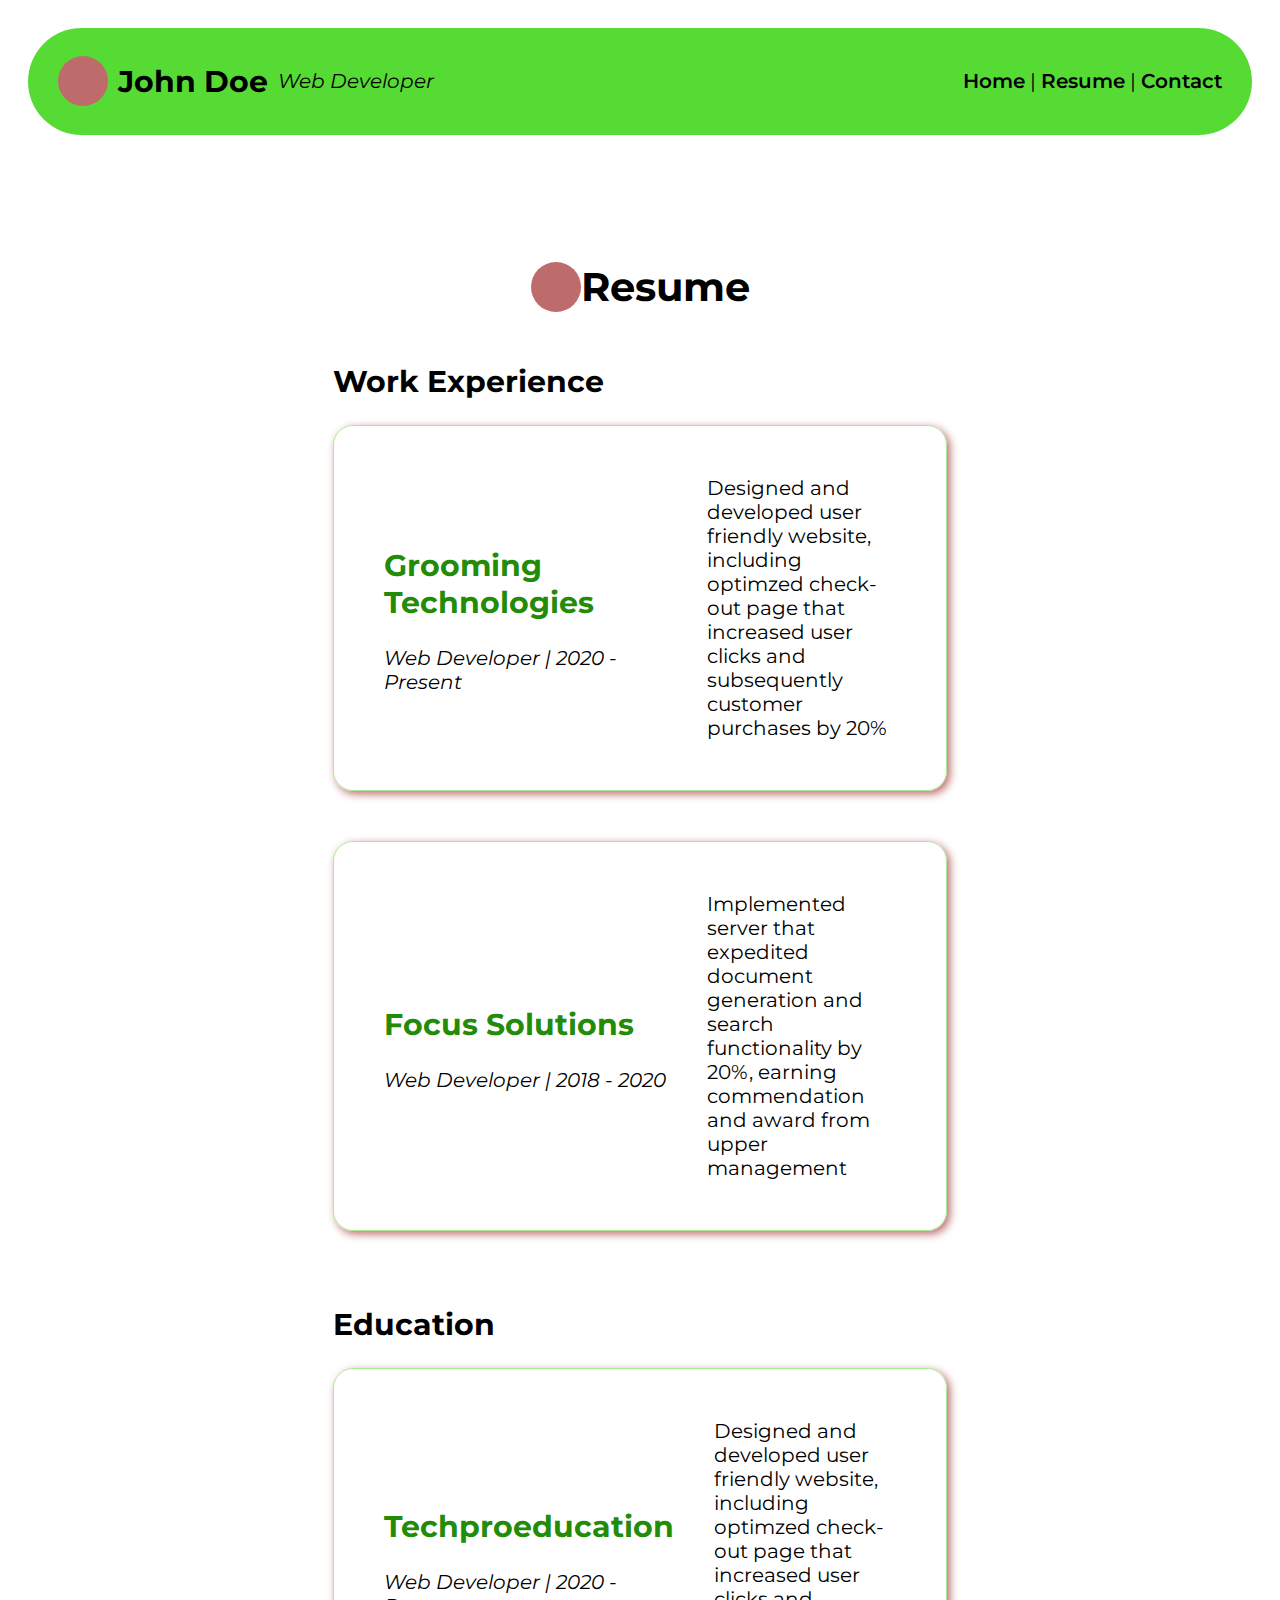
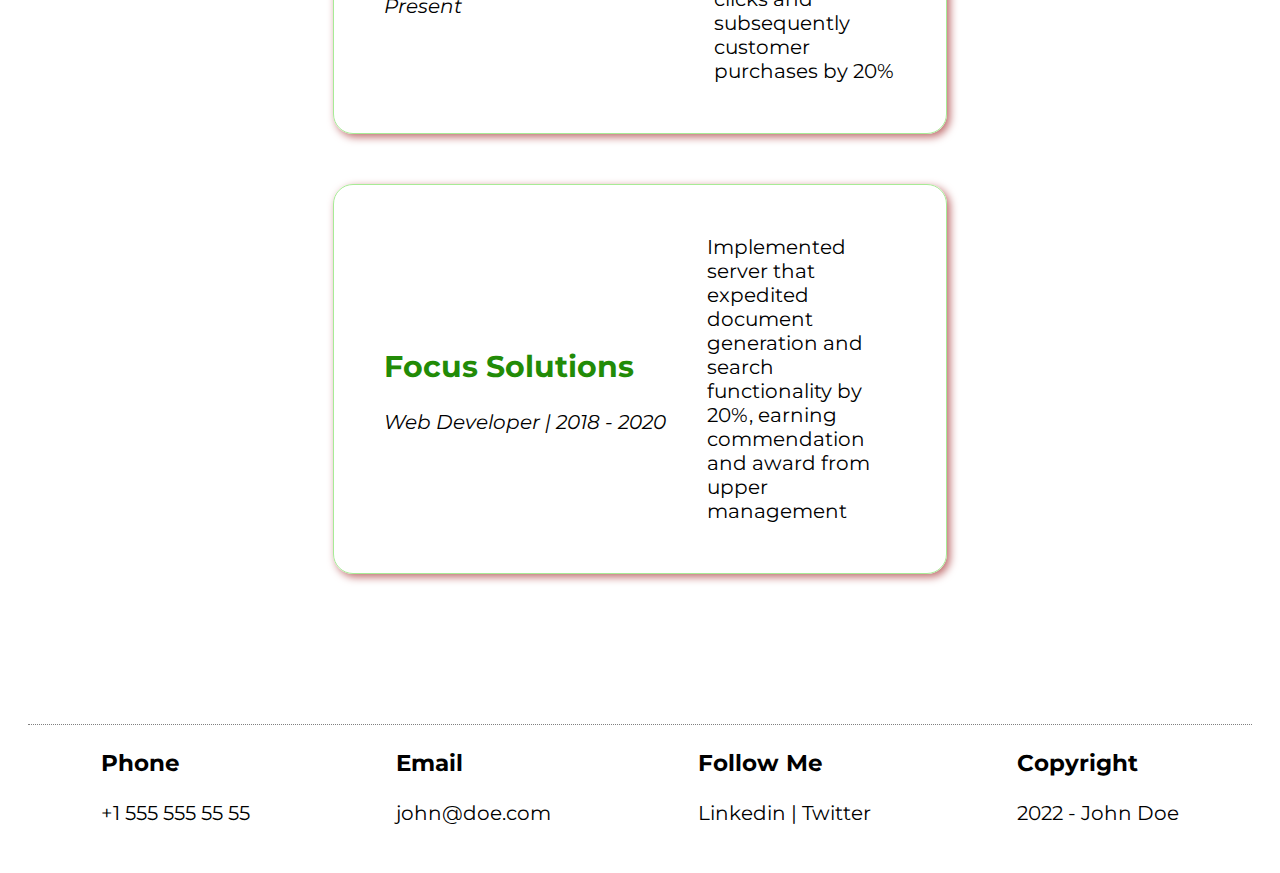
<file: HTML-CSS-master/index.html>
<!DOCTYPE html>
<html lang="en">
  <head>
    <meta charset="UTF-8" />
    <meta http-equiv="X-UA-Compatible" content="IE=edge" />
    <meta name="viewport" content="width=device-width, initial-scale=1.0" />
    <title>John Doe - Resume</title>
    <link rel="stylesheet" href="css/style.css">
  </head>
  <body>
    <div class="header">
      <div class="title">
        <span></span>
        <h2>John Doe</h2>
        <i>Web Developer</i>
      </div>

      <div class="menu">
        <a href="index.html">Home</a> | 
        <a href="resume.html">Resume</a> |
        <a href="contact.html">Contact</a>
      </div>
    </div>

    <div class="content">
      <h1><span></span> Resume</h1>

      <div class="section">
        <h2>Work Experience</h2>

        <div class="card">
          <div class="left">
            <h2>Grooming Technologies</h2>
            <i>Web Developer | 2020 - Present</i>
          </div>
          <div class="right">
            Designed and developed user friendly website, including optimzed
            check-out page that increased user clicks and subsequently customer
            purchases by 20%
          </div>
        </div>

        <div class="card">
          <div class="left">
            <h2>Focus Solutions</h2>
            <i>Web Developer | 2018 - 2020</i>
          </div>
          <div class="right">
            Implemented server that expedited document generation and search
            functionality by 20%, earning commendation and award from upper
            management
          </div>
        </div>
      </div>

      <div class="section">
        <h2>Education</h2>

        <div class="card">
          <div class="left">
            <h2>Techproeducation</h2>
            <i>Web Developer | 2020 - Present</i>
          </div>
          <div class="right">
            Designed and developed user friendly website, including optimzed
            check-out page that increased user clicks and subsequently customer
            purchases by 20%
          </div>
        </div>

        <div class="card">
          <div class="left">
            <h2>Focus Solutions</h2>
            <i>Web Developer | 2018 - 2020</i>
          </div>
          <div class="right">
            Implemented server that expedited document generation and search
            functionality by 20%, earning commendation and award from upper
            management
          </div>
        </div>
      </div>



    </div>

    <div class="footer">
      <div>
        <h3>Phone</h3>
        <p>+1 555 555 55 55</p>
      </div>

      <div>
        <h3>Email</h3>
        <p>john@doe.com</p>
      </div>

      <div>
        <h3>Follow Me</h3>
        <p>Linkedin | Twitter</p>
      </div>

      <div>
        <h3>Copyright</h3>
        <p>2022 - John Doe</p>
      </div>
    </div>
  </body>
</html>
</file>
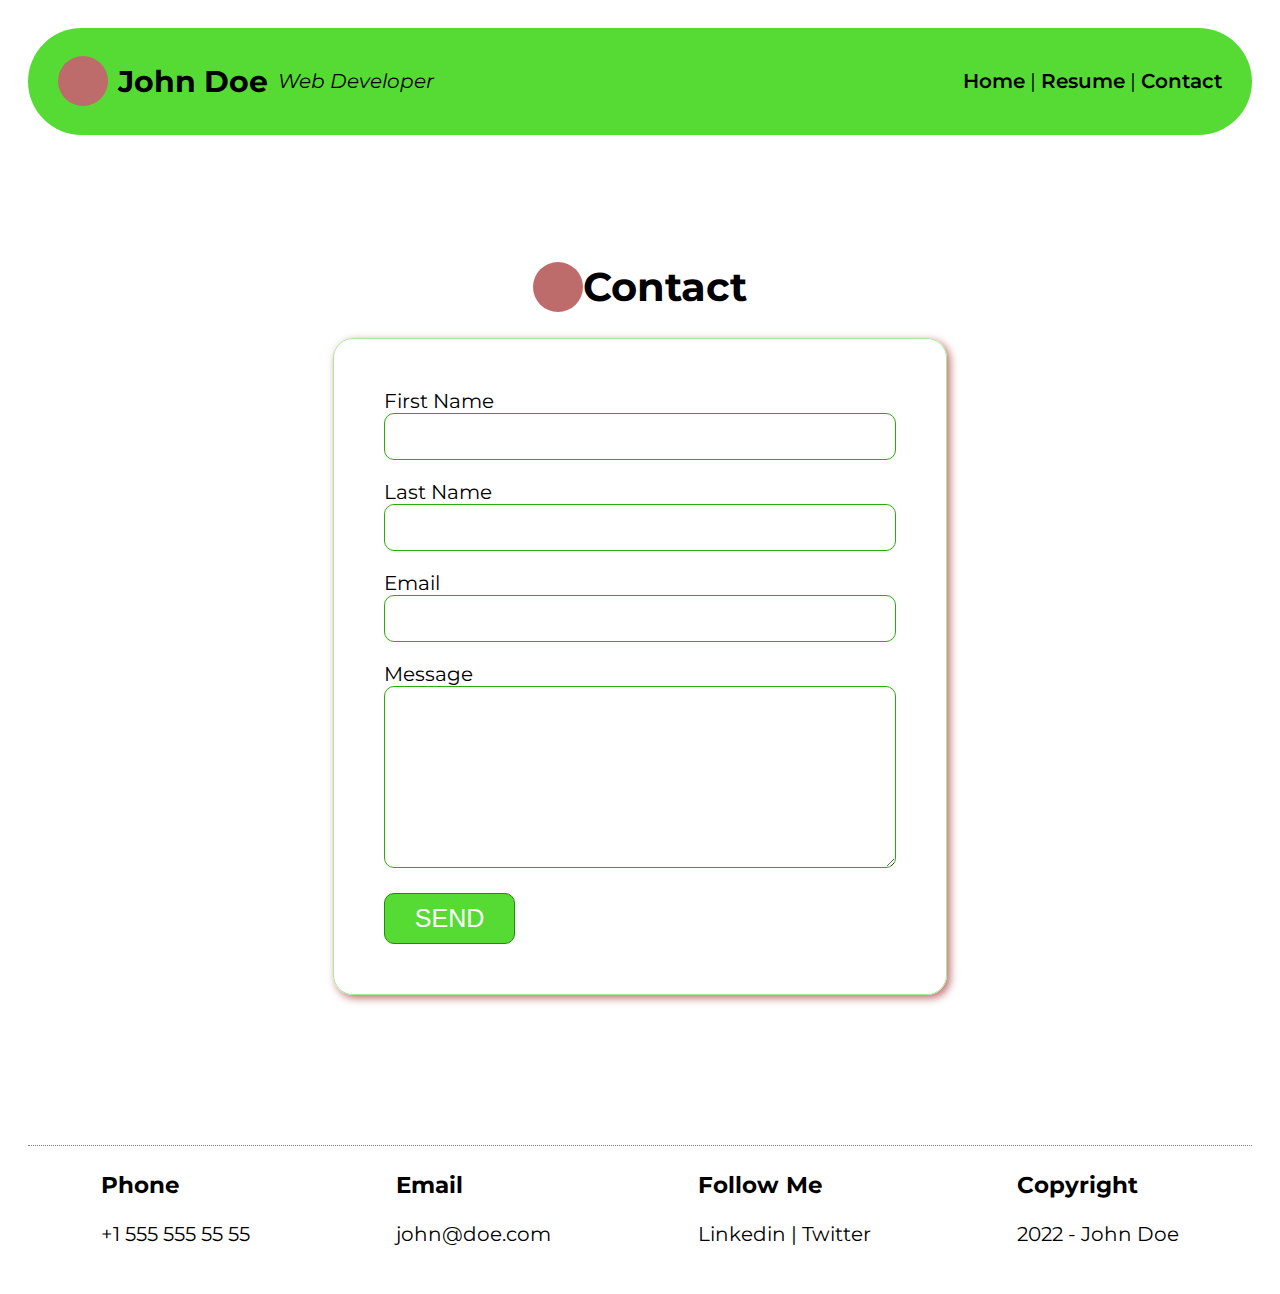
<file: HTML-CSS-master/contact.html>
<!DOCTYPE html>
<html lang="en">
  <head>
    <meta charset="UTF-8" />
    <meta http-equiv="X-UA-Compatible" content="IE=edge" />
    <meta name="viewport" content="width=device-width, initial-scale=1.0" />
    <title>John Doe - Resume</title>
    <link rel="stylesheet" href="css/style.css">

  </head>
  <body>
    <div class="header">
      <div class="title">
        <span></span>
        <h2>John Doe</h2>
        <i>Web Developer</i>
      </div>

      <div class="menu">
        <a href="index.html">Home</a> | <a href="resume.html">Resume</a> |
        <a href="contact.html">Contact</a>
      </div>
    </div>

    <div class="content">
      <h1><span></span> Contact</h1>

      <div class="section">
        <div class="card">
          <div class="left">
            <form action="saveToDB.aspx">
              <div class="form-row">
                <div>
                  <label for="firstName">First Name</label>
                </div>
                <input type="text" name="firstName" id="firstName" />
              </div>

              <div class="form-row">
                <div>
                  <label for="lastName">Last Name</label>
                </div>
                <input type="text" name="lastName" id="lastName" />
              </div>

              <div class="form-row">
                <div>
                  <label for="email">Email</label>
                </div>
                <input type="text" name="email" id="email" />
              </div>

              <div class="form-row">
                <div>
                  <label for="message">Message</label>
                </div>
                
                <textarea name="message" id="message" cols="30" rows="10"></textarea>

              </div>

              <button type="submit">SEND</button>




            </form>
          </div>
        </div>
      </div>
    </div>

    <div class="footer">
      <div>
        <h3>Phone</h3>
        <p>+1 555 555 55 55</p>
      </div>

      <div>
        <h3>Email</h3>
        <p>john@doe.com</p>
      </div>

      <div>
        <h3>Follow Me</h3>
        <p>Linkedin | Twitter</p>
      </div>

      <div>
        <h3>Copyright</h3>
        <p>2022 - John Doe</p>
      </div>
    </div>
  </body>
</html>
</file>
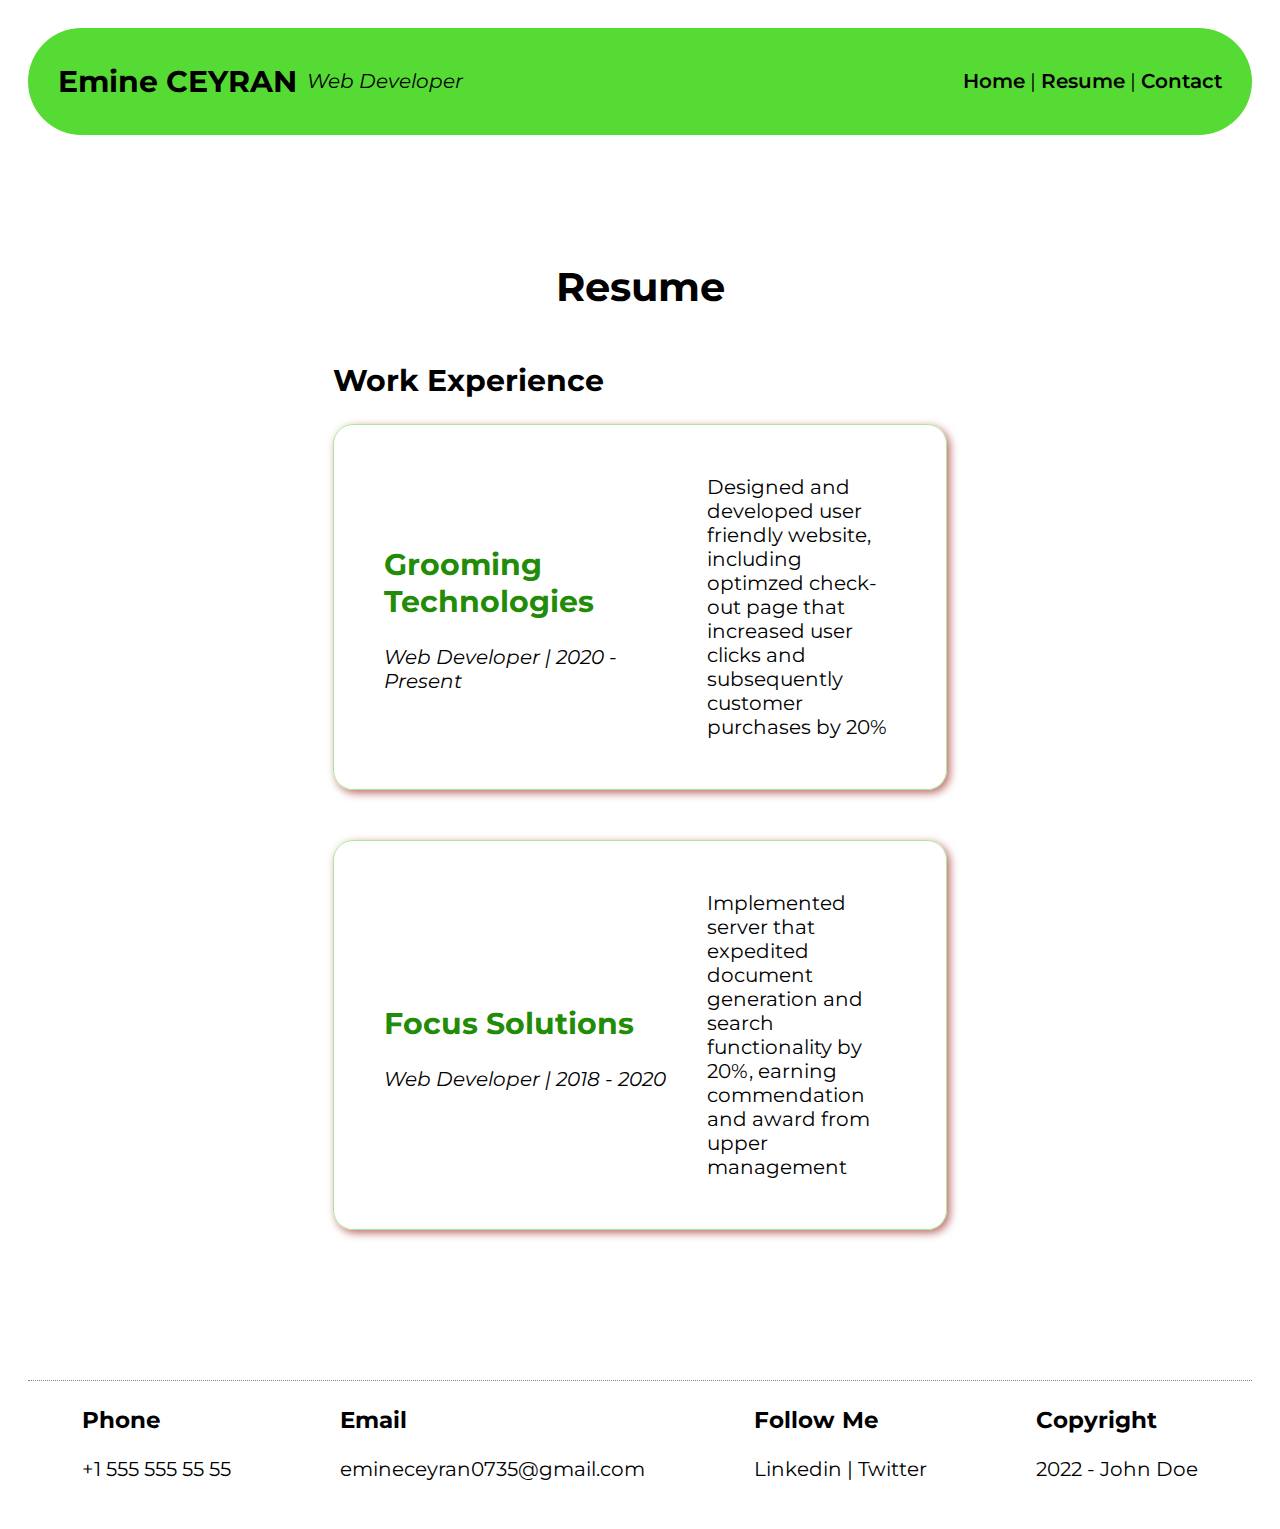
<file: HTML-CSS-master/resume.html>
<!DOCTYPE html>
<html lang="en">
  <head>
    <meta charset="UTF-8" />
    <meta http-equiv="X-UA-Compatible" content="IE=edge" />
    <meta name="viewport" content="width=device-width, initial-scale=1.0" />
    <title>Emine CEYRAN - Resume</title>
    <link rel="stylesheet" href="css/style.css">
  </head>
  <body>
    <div class="header">
      <div class="title">
        <h2>Emine CEYRAN</h2>
        <i>Web Developer</i>
      </div>

     
    <div class="menu">
      <a href="index.html">Home</a> | 
      <a href="resume.html">Resume</a>  | 
      <a href="contact.html">Contact</a> 
    </div>
  </div>

    <div class="content">
      <h1>Resume</h1>

      <div class="section">
        <h2>Work Experience</h2>

        <div class="card">
          <div class="left">
            <h2>Grooming Technologies</h2>
            <i>Web Developer | 2020 - Present</i>
          </div>
        <div class="right">
            Designed and developed user friendly website, including optimzed
            check-out page that increased user clicks and subsequently customer
            purchases by 20%
          </div>
        </div>
     <div class="card">
          <div class="left">
            <h2>Focus Solutions</h2>
            <i>Web Developer | 2018 - 2020</i>
          </div>
          <div class="right">
            Implemented server that expedited document generation and search
            functionality by 20%, earning commendation and award from upper
            management
          </div>
        </div>
      </div>
    </div>

    <div class="footer">
      <div>
        <h3>Phone</h3>
        <p>+1 555 555 55 55</p>
      </div>

      <div>
        <h3>Email</h3>
        <p>emineceyran0735@gmail.com</p>
      </div>

      <div>
        <h3>Follow Me</h3>
        <p>Linkedin | Twitter</p>
      </div>

      <div>
        <h3>Copyright</h3>
        <p>2022 - John Doe</p>
      </div>
    </div>
  </body>
</html>
</file>
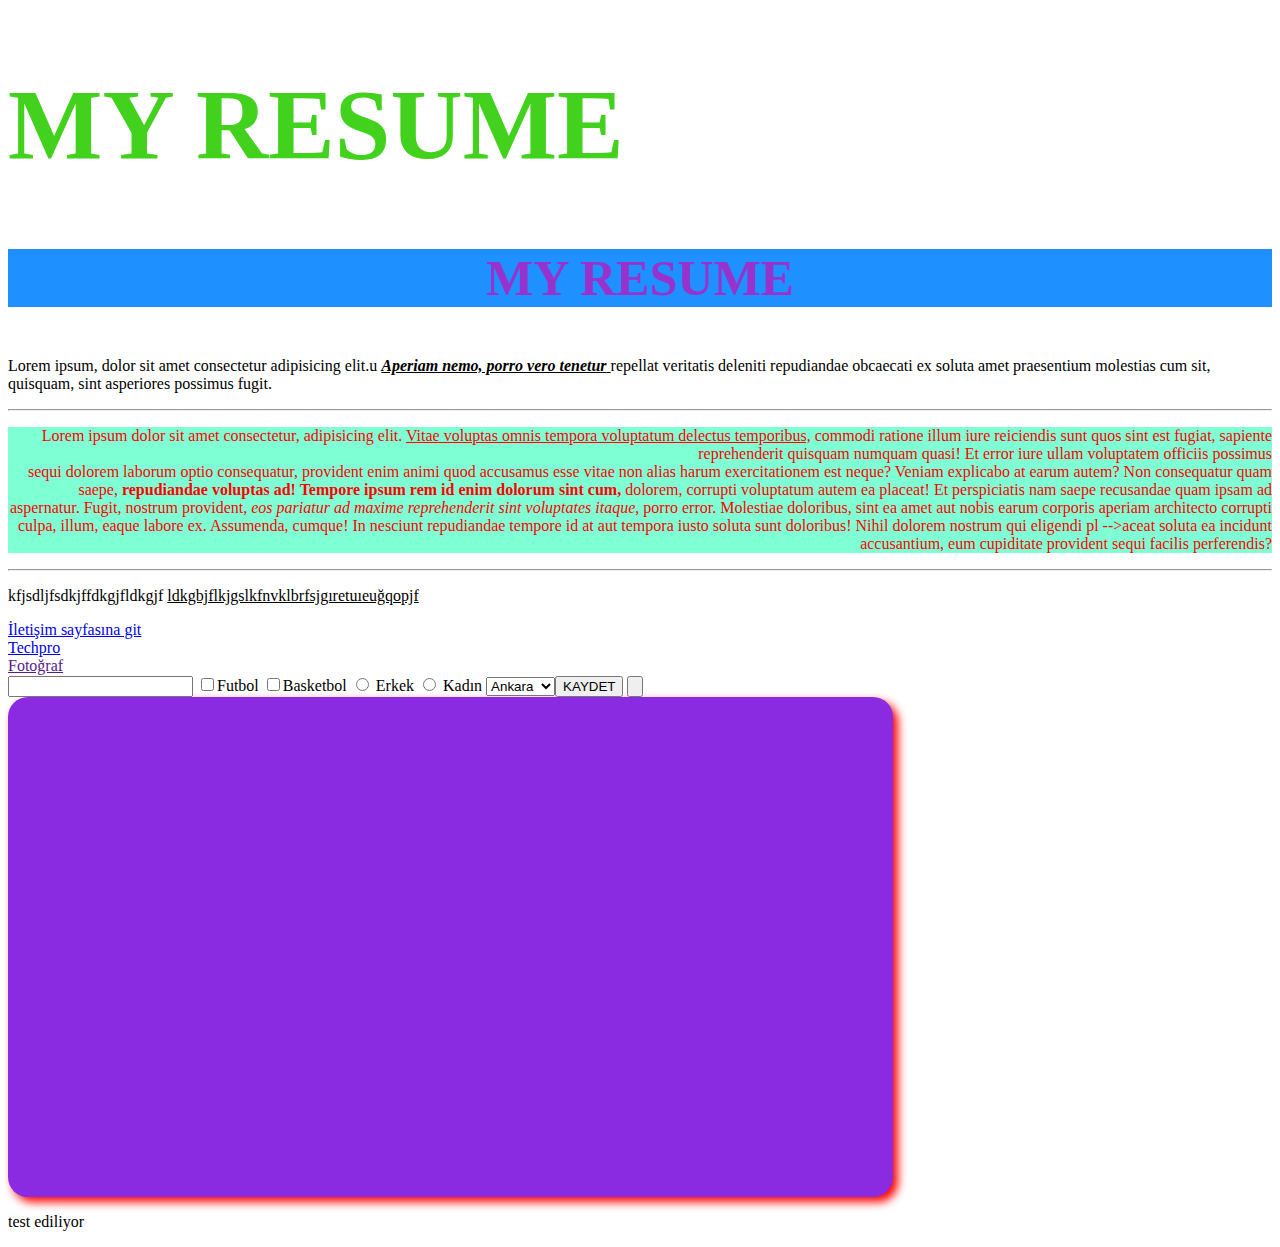
<file: HTML-CSS-master/test.html>
<!DOCTYPE html>
<html lang="en">
  <head>
    <meta charset="UTF-8" />
    <meta http-equiv="X-UA-Compatible" content="IE=edge" />
    <meta name="viewport" content="width=device-width, initial-scale=1.0" />
    <title>Emine CEYRAN Resume</title>
    <link rel="stylesheet" href="css/test.css">
  </head>

  <body>
    <h1 style="font-size:100px; color: rgb(66, 210, 30);">MY RESUME</h1>

    <h3 style="text-align:center; background-color: dodgerblue; font-size:50px; color:darkorchid">MY RESUME</h3>
    <p>
      Lorem ipsum, dolor sit amet consectetur adipisicing elit.u <u><i> <strong>Aperiam nemo,
      porro vero tenetur</strong> </i> </u>  repellat veritatis deleniti repudiandae obcaecati ex
      soluta amet praesentium molestias cum sit, quisquam, sint asperiores
      possimus fugit.
    </p>
    <hr />
    <p class="kirmizi">
      Lorem ipsum dolor sit amet consectetur, adipisicing elit.
      <u> Vitae voluptas omnis   tempora   voluptatum delectus temporibus,</u>
      commodi ratione illum iure reiciendis sunt quos sint est fugiat, sapiente
      reprehenderit quisquam numquam quasi! Et error iure ullam voluptatem
      officiis possimus <br />
      sequi dolorem laborum optio consequatur, provident enim animi quod
      accusamus esse vitae non alias harum exercitationem est neque? Veniam
      explicabo at earum autem? Non consequatur quam saepe,<strong>
        repudiandae voluptas ad! Tempore ipsum rem id enim dolorum sint
        cum,</strong
      >
      dolorem, corrupti voluptatum autem ea placeat! Et perspiciatis nam saepe
      recusandae quam ipsam ad aspernatur. Fugit, nostrum provident,<i>
        eos pariatur ad maxime reprehenderit sint voluptates itaque, </i>
        porro error. Molestiae doloribus, sint ea amet aut nobis earum corporis
      aperiam architecto corrupti culpa, illum, eaque labore ex. Assumenda,
      cumque! In nesciunt repudiandae tempore id at aut tempora iusto soluta
      sunt doloribus! Nihil dolorem nostrum qui eligendi pl -->aceat soluta ea
      incidunt accusantium, eum cupiditate provident sequi facilis perferendis?
    </p>
    <hr />
    <p>kfjsdljfsdkjffdkgjfldkgjf <u>ldkgbjflkjgslkfnvklbrfsjgıretuıeuğqopjf</u> </p>
    <a href="contact.html ">İletişim sayfasına git</a>
    <br>
    <a href="https://techproeducation.com" target="_blank" title="Techproeducation.com">Techpro</a>
    <br>
    <a href="">Fotoğraf</a>
      <!--yorum satırı-->
    <form action="kaydet.php">
      <input type="text">
      <input type="checkbox" name="hobiler" id="">Futbol
      <input type="checkbox" name="hobiler" id="">Basketbol

      <input type="radio" name="cinsiyet" id=""> Erkek
      <input type="radio" name="cinsiyet" id=""> Kadın


      <select name="iller" id="">
        <option value="Ankara">Ankara</option>
        <option value="İstanbul">İstanbul</option>
        <option value="İzmir">İzmir</option>

        <textarea name="Şikayet ve öneri" id="" cols="30" rows="10"></textarea>

        <input type="button" value="KAYDET">

        <input type="submit" value="">
      </select>


    </form>

    <div class="kutu"></div>


    <p>test ediliyor</p>



  </body>
</html>
</file>
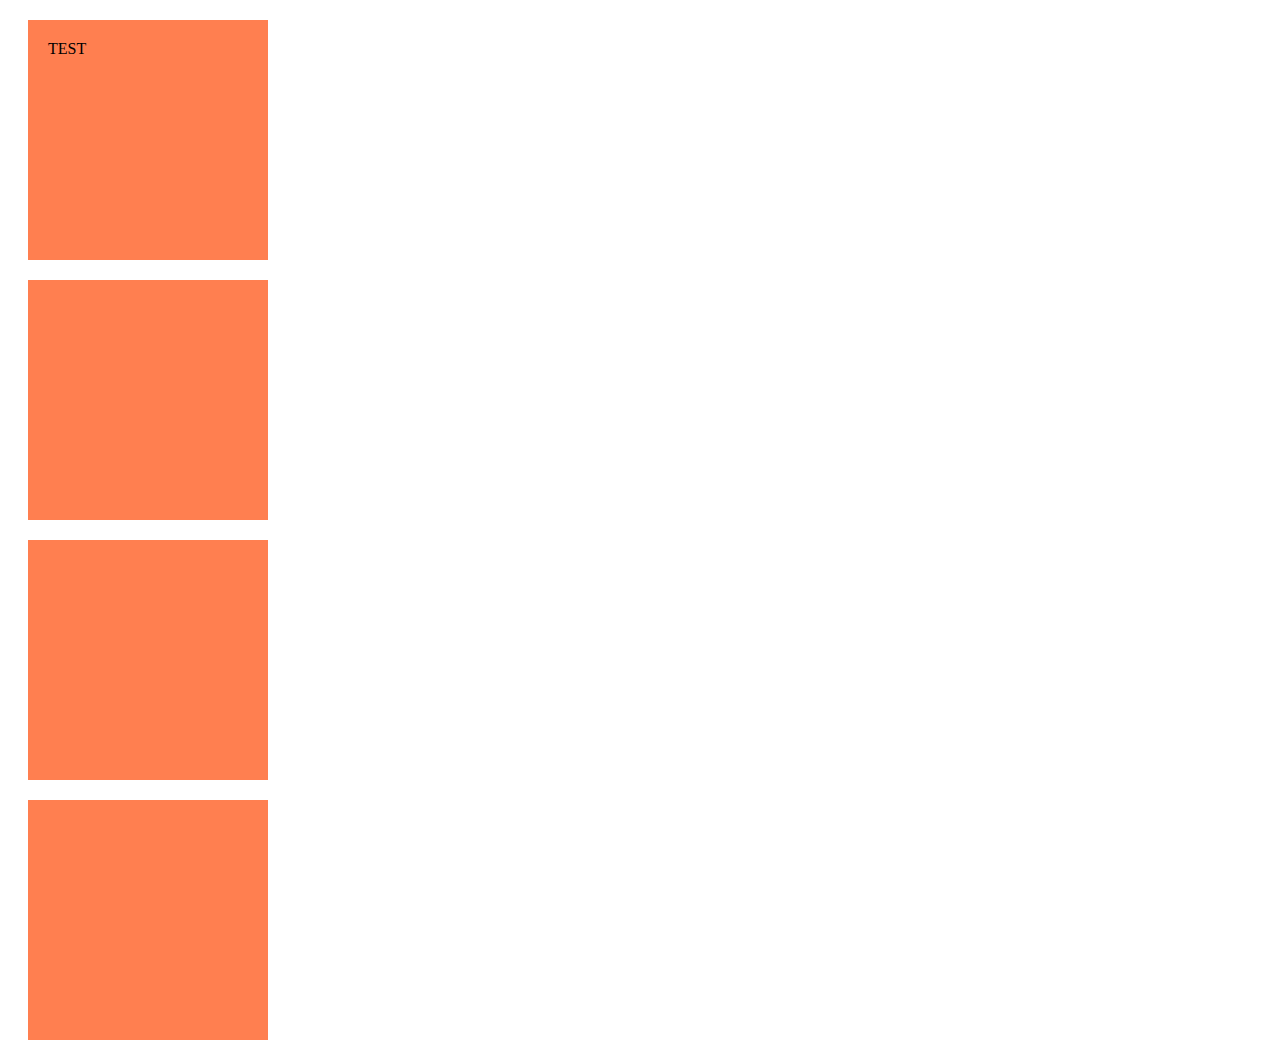
<file: HTML-CSS-master/test2.html>
<!DOCTYPE html>
<html lang="en">
<head>
    <meta charset="UTF-8">
    <meta http-equiv="X-UA-Compatible" content="IE=edge">
    <meta name="viewport" content="width=device-width, initial-scale=1.0">
    <title>Document</title>
    <link rel="stylesheet" href="css/test.css">
</head>
<body>

    <div class="container">   
        
        <div>TEST</div>
        <div></div>
        <div></div>
        <div></div>
    </div>
    
</body>
</html>
</file>
<file: HTML-CSS-master/css/style.css>
@import url('https://fonts.googleapis.com/css2?family=Montserrat:wght@100;200;300;400;500;600;700;800;900&display=swap');

*{
    box-sizing: border-box;
}

body{
    font-family: 'Montserrat', sans-serif;
    padding: 20px;
    font-size: 20px;
}

a{
    text-decoration: none;
}

input, textarea{
    border:1px solid rgb(42, 173, 9);
    border-radius: 10px;
    padding: 15px;
    width:100%;
}

button{
    border:1px solid rgb(34, 139, 7);
    border-radius: 10px;
    padding: 10px 30px;
    background-color: rgb(86, 219, 53);
    color:white;
    font-size: 25px;
}


.header{
    display: flex;
    justify-content: space-between;
    align-items: center;
    background-color: rgb(86, 219, 53);
    padding:10px 30px;
    border-radius: 60px;
}

.header .title{
    display: flex;
    align-items: center;
    gap: 10px;
}

.header .menu a{
    font-weight: 600;
    color:black;
}

.content h1 span,
.header span{
    width:50px;
    height: 50px;
    border-radius: 25px;
    background-color: rgb(190, 107, 107);
}

.content h1{
    display: flex;
}



.content{
    display: flex;
    flex-direction: column;
    align-items: center;
    padding: 100px;
}


.content .about{
    display: flex;
    justify-content: center;
    width:70%;
}

.content .about img{
    width: 500px;
    height: 500px;
    border-radius: 250px;
    border:15px solid rgb(167, 235, 150);
}

.content .description{
    display: flex;
    flex-direction: column;
    justify-content: center;
    padding: 50px;
}

.content .toolbar{
    display: flex;
    gap:20px;
}

.content .toolbar a{
    background-color: rgb(167, 235, 150);
    width:100px;
    height: 100px;
    border-radius: 50px;
    display: flex;
    justify-content: center;
    align-items: center;
    font-weight: 700;
    box-shadow: 3px 3px 8px rgb(190, 107, 107);
}


.section{
    width:60%;
}

.section .card{
    display: flex;
    align-items: center;
    border:1px solid rgb(167, 235, 150);
    border-radius: 20px;
    padding: 50px;
    margin-bottom: 50px;
    gap:40px;
    box-shadow: 3px 3px 8px rgb(190, 107, 107);
}

.section .card h2{
    color:rgb(34, 139, 7);
}

.section .card .left{
    flex: 3;
}

.section .card .right{
    flex: 2;
}

.section .form-row{
    margin-bottom: 20px;
}

.footer{
    display: flex;
    justify-content: space-around;
    border-top:1px dotted gray;
}
</file>
<file: HTML-CSS-master/css/test.css>
.kirmizi{
    color:red;
    text-align: right;
    background-color: aquamarine;
}
.kutu {
    width: 70%; /*yüzde olarak tanımlanırsa relative denir*/
    height: 500px;
    background-color: blueviolet;
    border:10 px skyblue;
    border-radius: 20px;
    box-shadow: 5px 5px 10px red;

}
container {
    display: flex;
    flex-direction: row; 
    justify-content:flex-end ;
    align-items: flex-end;
    background-color: darkgreen;
    height: 500px;

}
.container div{
    width: 200px;
    height: 200px;
    background-color: coral;
    padding: 20px;  /*padding yazının iç boşluklarını ayarlar*/
    margin: 20px;   /* margin dış bosluk*/
}
</file>
